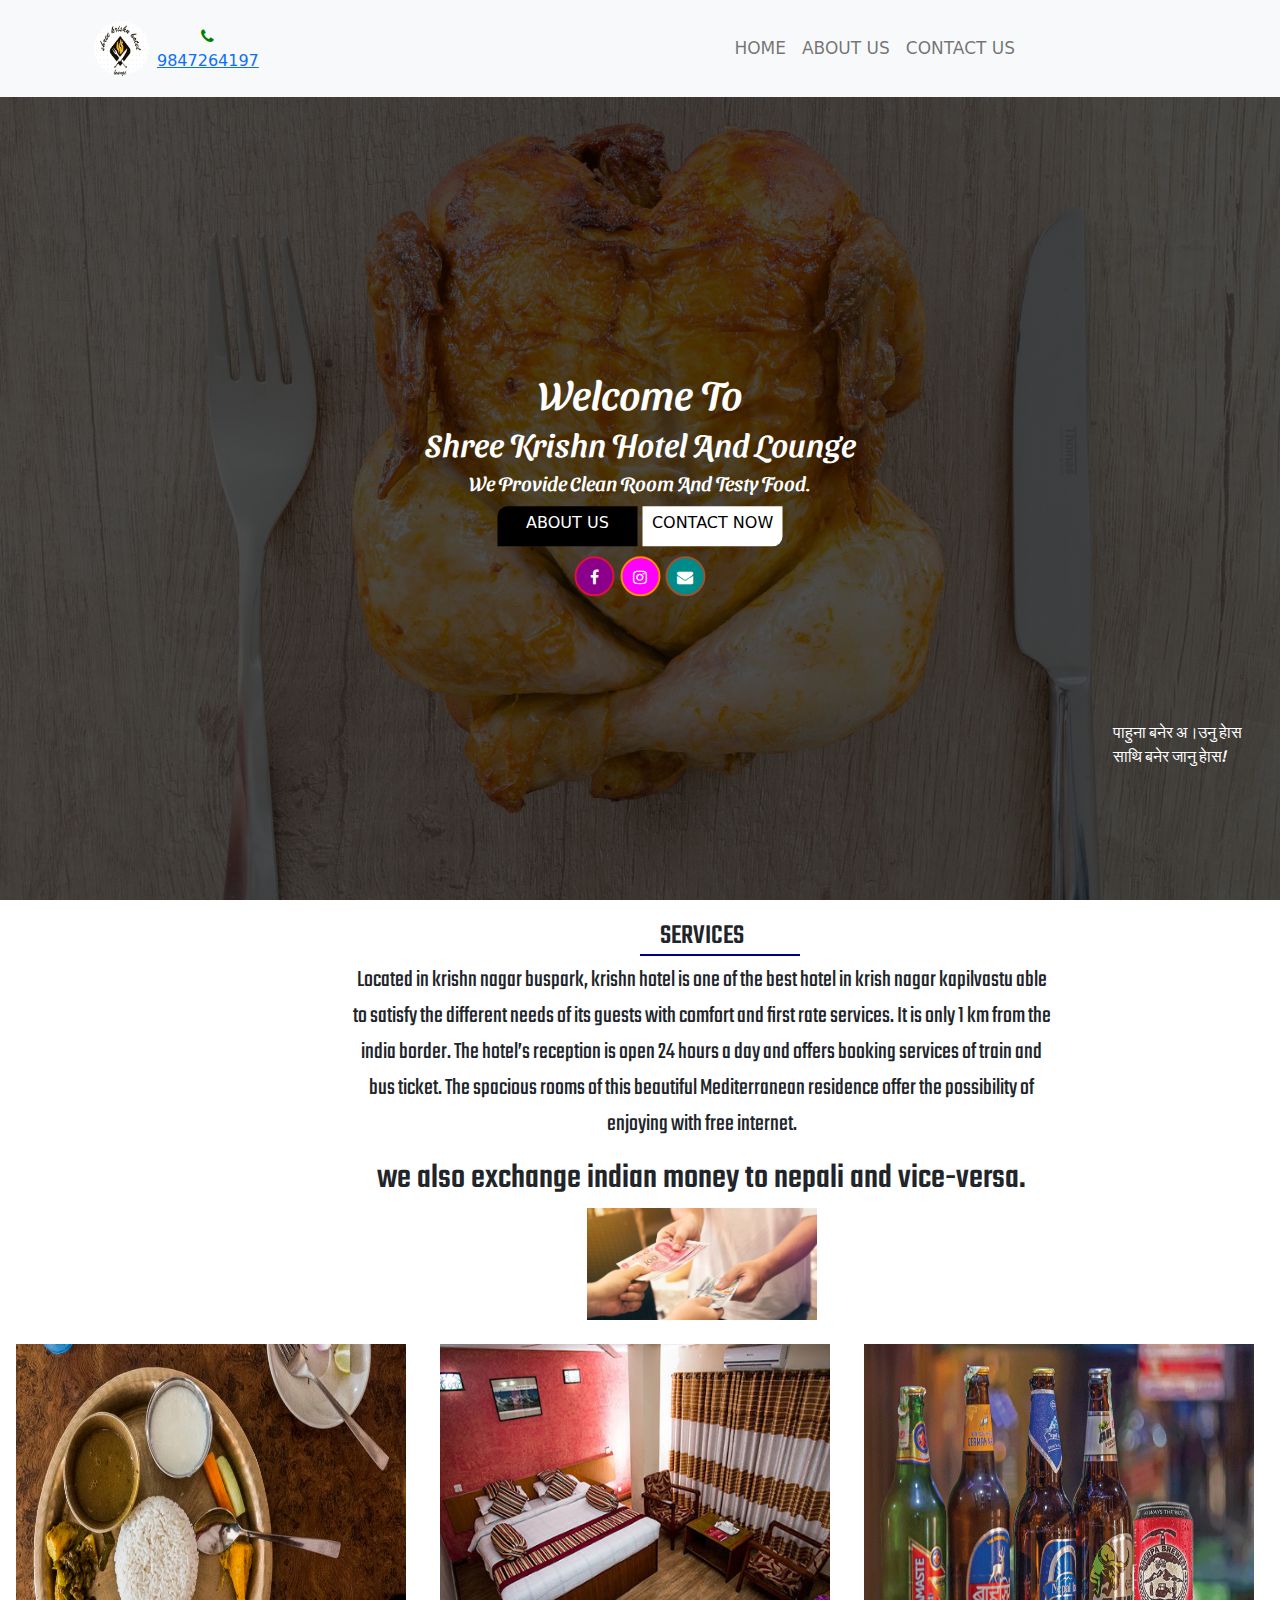
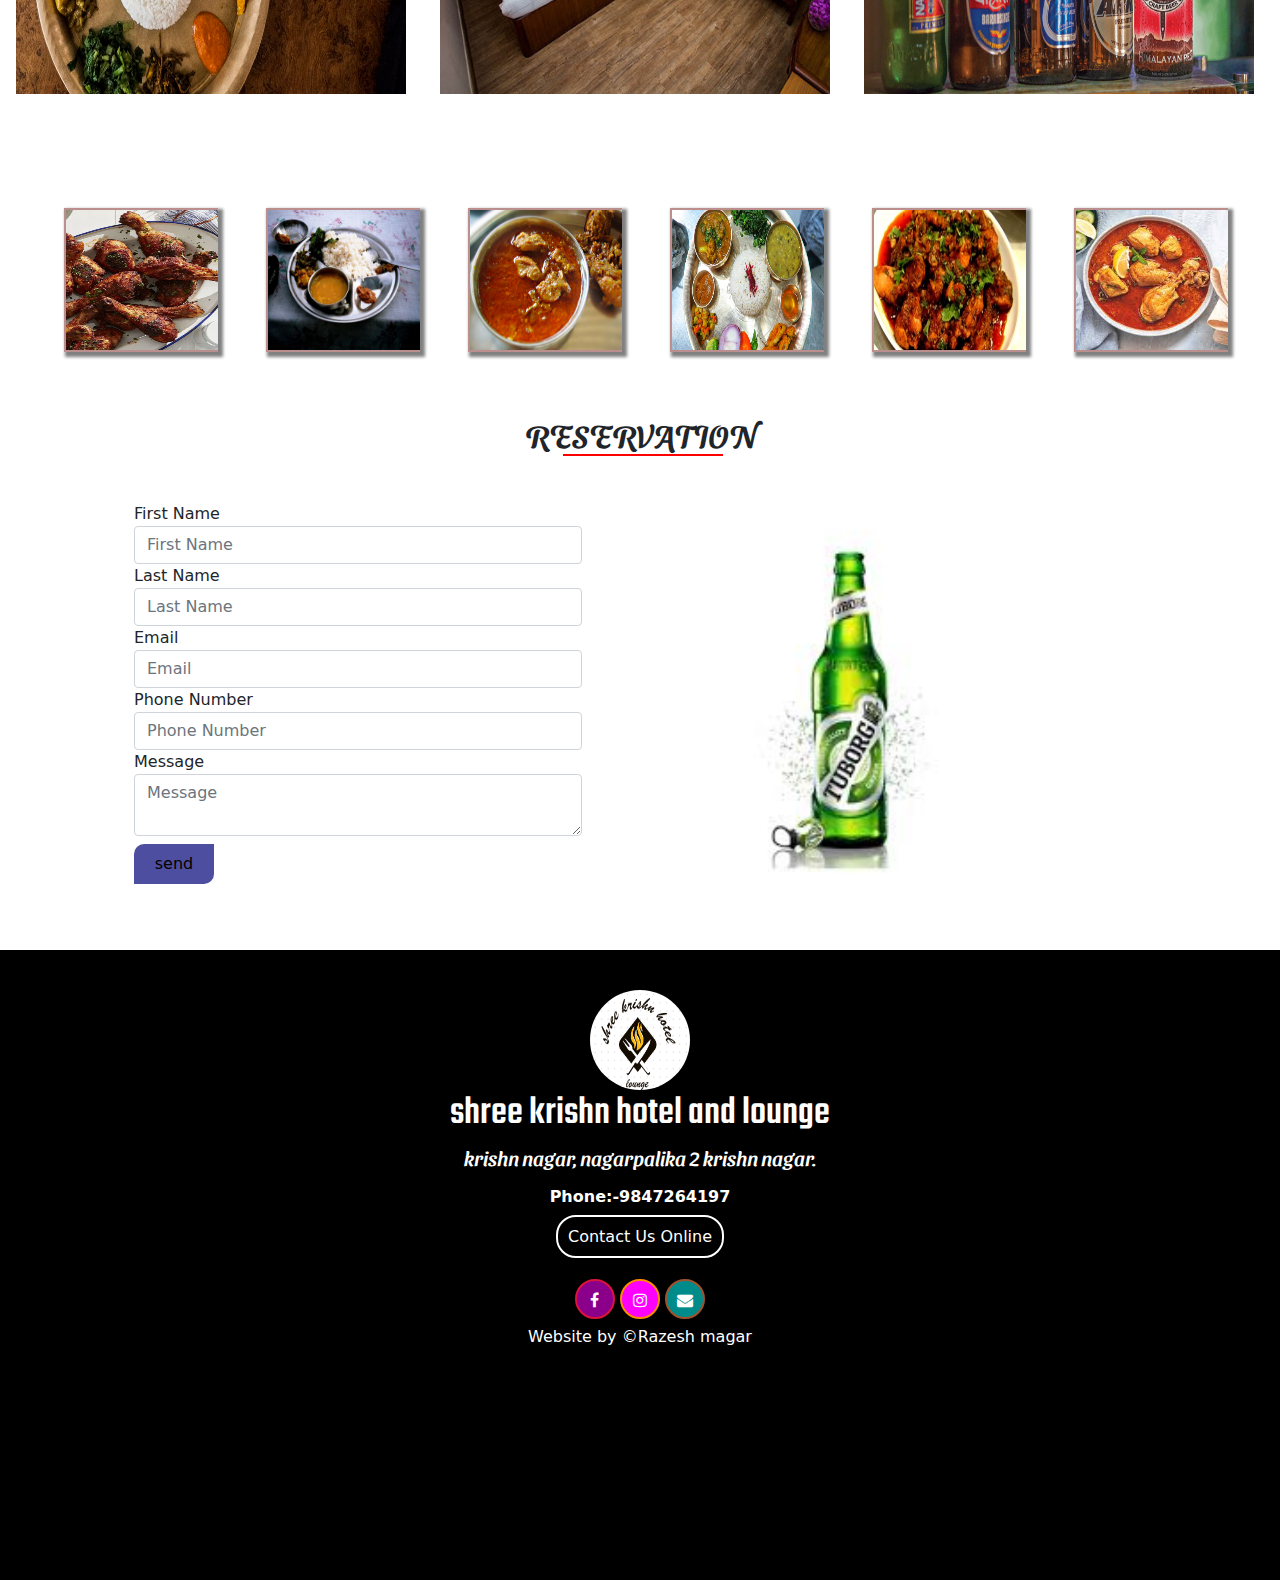
<file: index.html>
<!DOCTYPE html>
<html lang="en">
<head>
    <meta charset="UTF-8">
    <meta name="viewport" content="width=device-width, initial-scale=1.0">
    <title>krishn hotel</title>
    <link rel="icon" href="./images/favicon.ico">
    <link rel="stylesheet" href="css/style.css">
    <link rel="stylesheet" href="css/bootstrap.css">
    <link href="https://fonts.googleapis.com/css2?family=Dancing+Script:wght@700&display=swap" rel="stylesheet">
   <!------font awesome cdn link--> 
    <link rel="stylesheet" href="https://stackpath.bootstrapcdn.com/font-awesome/4.7.0/css/font-awesome.min.css" integrity="sha384-wvfXpqpZZVQGK6TAh5PVlGOfQNHSoD2xbE+QkPxCAFlNEevoEH3Sl0sibVcOQVnN" crossorigin="anonymous">
</head>
<body>
    <!------header section-->
    <div class="header">
        <!---------navbar section-->
        <div class="navbar navbar-expand-md fixed-top bg-light navbar-light nav-navbar">
            <div class="container">
               
                <a href="#" class="navbar-brand font-weight-bold m-2"><img src="./images/logo.png" alt="" class="logo"></a>
                <a href="#" class="text-center phone"><i class=" fa fa-phone"></i> 9847264197</a>
                <button class="navbar-toggler nav-icon" type="buttton" data-toggle="collapse" data-target="#nav">
                <span class="navbar-toggler-icon"></span>
              </button>
             <div class="collapse navbar-collapse"></div>

             <div class="collapse navbar-collapse" id="nav">
                <ul class="navbar-nav text-center text-uppercase">
                    <li class="nav-item active "><a href="#" class="nav-link">HOME</a></li>
                    <li class="nav-item "><a href="./about.html" class="nav-link">about us</a></li>
                    <li class="nav-item "><a href="./contact.html" class="nav-link">contact us</a></li>

                </ul>
              </div>
            
            </div>
        

        </div>
        <!---------navbar section end-->
        <!-------- content start-->
        <div class="section-1">
            <div class="content">
                <h1>welcome to </h1>
            <h2>shree krishn hotel and lounge
            <h5>we provide clean  room and  testy food.</h5>
            
            <div class="contact-us">
                <a href="./about.html"id="about">about us</a>
                <a href="./contact.html" id="contact-us">contact Now</a></a>
            </div>
            <!---------social icon-->
            <div class="social-media">
               
                <a href="#"> <i class="fa fa-facebook"></i></a>
                <a href="#"> <i class="fa fa-instagram"></i></a>
                <a href="#"> <i class="fa fa-envelope"></i></a>
            </div>
           
        </div>
        <div class="bonus-content">
            <p>पाहुना बनेर अ।उनु हाेस <br>
                साथि बनेर जानु हाेस!
            </p>
        </div>
            <!-------------------social icon ends-->
            
        </div>

    </div>
    <!-------------content ends-->
    <!--------------------services start-->
    <div class="services">
        <div class="container">
        <div class="service-description">
        <h3>services</h3>
        <p>Located in krishn nagar buspark, 
             krishn hotel is one of the best hotel in krish nagar kapilvastu able to satisfy
            the different needs of its guests with comfort and first rate services.
              It is only 1 km  from the india border.
              The hotel’s reception is open 24 hours a day and offers booking services 
              of train and bus ticket.
              The spacious rooms of this beautiful Mediterranean residence offer the possibility 
              of enjoying with free internet. 
               <h6>we also exchange indian money to nepali and vice-versa.</h6>
               <img src="./images/exchange.jpg" alt="" class="services-img">
            </p>
        </div>
        </div>
      <div class="container-fluid">
        <div class="row my-4">
            <div class="col-lg-4 col-md-4 col-12">
                <div class="image">
                    <img src="./images/dalbhat1.jpg" alt="">
                </div>
             </div>
            <div class="col-lg-4 col-md-4 col-12">
             <div class="image">
                 <img src="./images/room1.jpg" alt="">
             </div>
          </div>
          <div class="col-lg-4 col-md-4 col-12">
            <div class="image">
                <img src="./images/wine.png" alt="">
            </div>
         </div>
        
    </div>
</div>
    <!----------services 1 start-->
    <div class="services1">
        <div class="container-fluid">
            <div class="row my-5">
                <div class="col-lg-1 col-md-2 col-10 mx-5 my-3">
                    <div class="images">
                      
                        <img src="./images/chikn1.jpg" alt="">
                       
                    </div>
                </div>
                <div class="col-lg-1 col-md-2 col-10 mx-5 my-3">
                    <div class="images">
                        <img src="./images/dal1.jpg " alt="">
                    </div>
                </div>
                <div class="col-lg-1 col-md-2 col-10 mx-5 my-3">
                    <div class="images">
                        <img src="./images/chikn3.jpg" alt="">
                    </div>
                </div>
                <div class="col-lg-1 col-md-2 col-10 mx-5 my-3">
                    <div class="images">
                        <img src="./images/dalbhat.jpg" alt="">
                    </div>
                </div>
                <div class="col-lg-1 col-md-2 col-10 mx-5 my-3">
                    <div class="images">
                        <img src="./images/chiken2.jpg" alt="">
                    </div>
                </div>
                <div class="col-lg-1 col-md-2 col-10 mx-5 my-3">
                    <div class="images">
                        <img src="./images/chiken4.jpg" alt="">
                    </div>
               

            </div>
        </div>
    </div>
    <!-----------services end-->
    <!--------------reservation start-->
<div class="section-2" id="section-2">
    <h2>RESERVATION</h2>
    <div class="container">
        <div class="row my-5">
            <div class="col-lg-5 col-md-10 col-10 mx-5">
                <form action="#">
                    <label>First Name</label>
                    <input type="text" class="form-control" placeholder="First Name" required>
                    <labe>Last Name</label>
                    <input type="text" class="form-control" placeholder="Last Name" required>
                    <label>Email</label>
                    <input type="text" class="form-control" placeholder="Email" required>
                    <label>Phone Number</label>
                    <input type="tel" class="form-control" placeholder="Phone Number" required>
                    <label>Message</label><br>
                  <textarea name="message" id="" cols="" rows="" placeholder="Message" class="form-control"></textarea>
                 <input type="submit" name="submit" class="submit" value="send">
                </form>
            </div>
            <br>
            <div class="col-lg-3 col-md-12 col-8">
                <div class="image3">
                    <img src="./images/wine2.jpg" alt="">
                </div>
            </div>
           
        </div>
    </div>
</div>
<!--------------------reservation end--> 
   <!---------------------footer start-->
   <footer>
       <img src="./images/logo.png" alt="">
      <h1>shree krishn hotel and lounge</h1>
      <h5>krishn nagar, nagarpalika 2 krishn nagar.</h5>
      <p>Phone:-9847264197</p>
      <a id="contact" href="#section-2">contact us online</a><br>
      <br>
      <div class="social-media">
               
        <a href="#"> <i class="fa fa-facebook"></i></a>
        <a href="#"> <i class="fa fa-instagram"></i></a>
        <a href="#"> <i class="fa fa-envelope"></i></a>
    </div>
      <a href="https://www.facebook.com/mgrrazesh/" id="byweb"> Website by &copyRazesh magar</a>
</footer>

   <!----------------------foooter end-->
  <script src="js/bootstrap.js"></script>  
  <!----------------owl carousel cdn link-->
  <script src="https://code.jquery.com/jquery-3.5.1.js"></script>

</body>
</html>
</file>
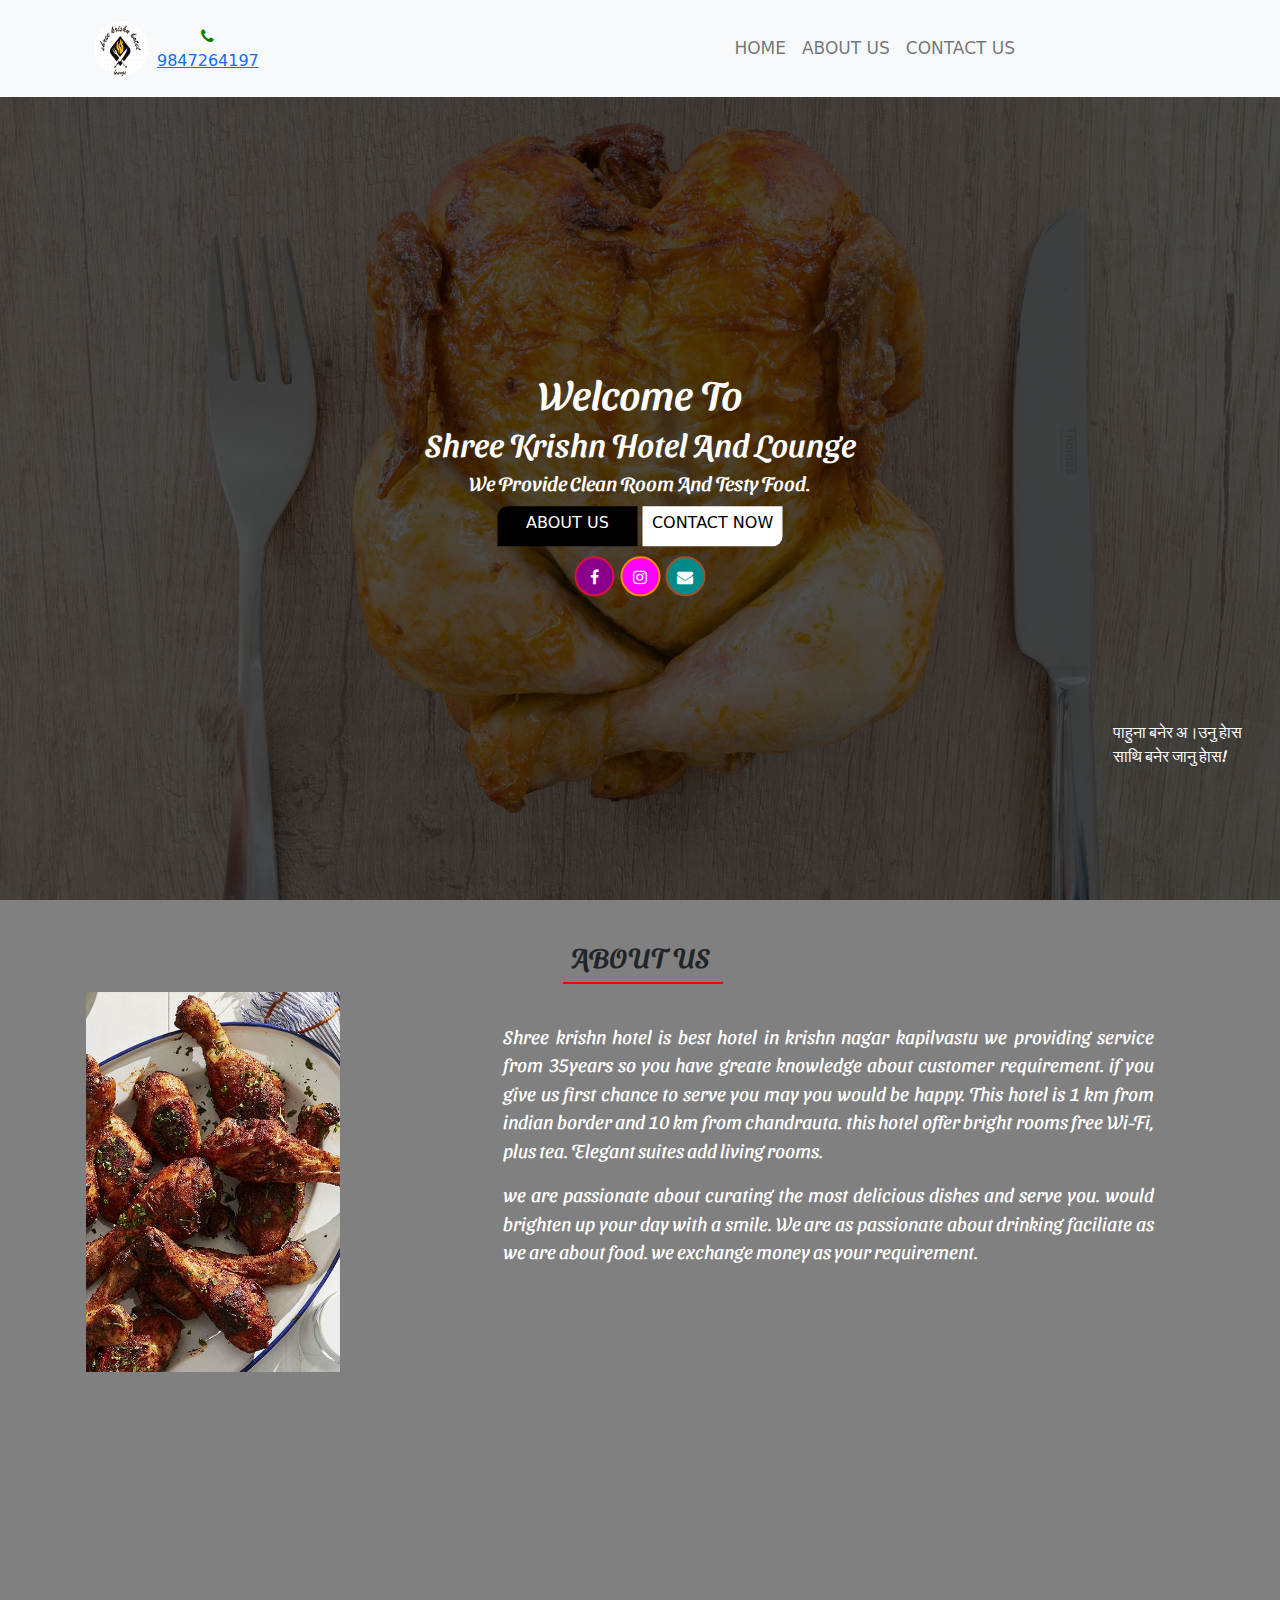
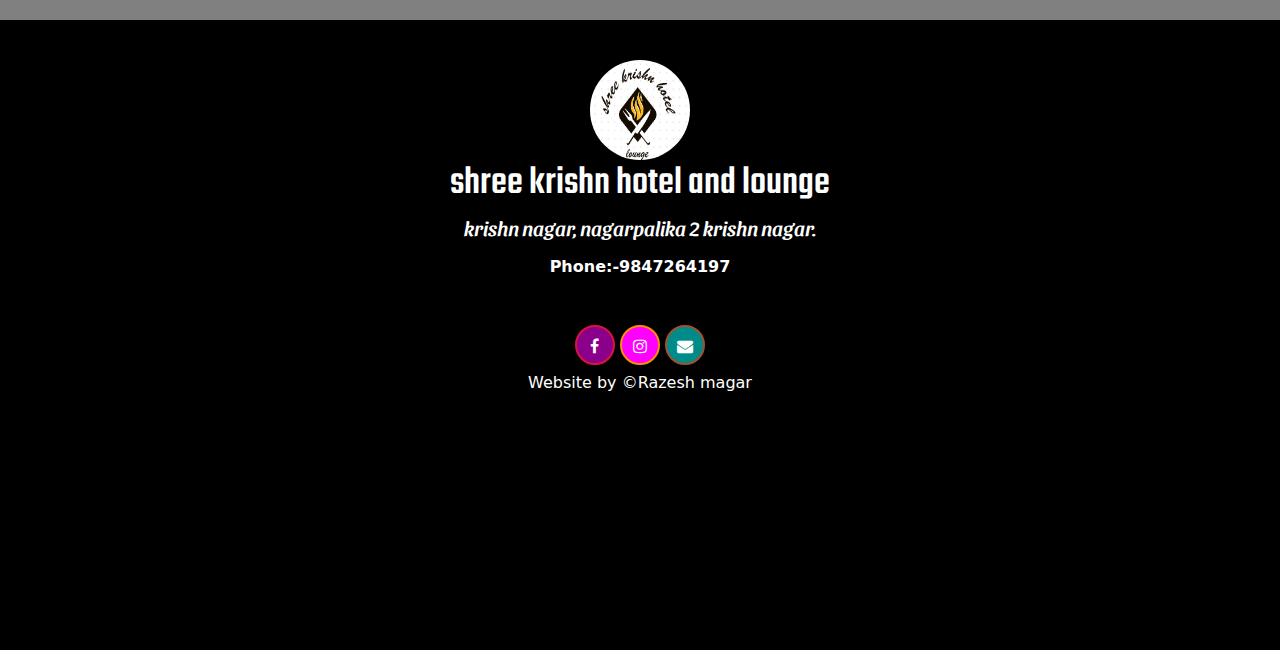
<file: about.html>
<!DOCTYPE html>
<html lang="en">
<head>
    <meta charset="UTF-8">
    <meta name="viewport" content="width=device-width, initial-scale=1.0">
    <title>krishn hotel</title>
    <link rel="icon" href="./images/favicon.ico">
    <link rel="stylesheet" href="css/style.css">
    <link rel="stylesheet" href="css/bootstrap.css">
    <link href="https://fonts.googleapis.com/css2?family=Dancing+Script:wght@700&display=swap" rel="stylesheet">
   <!------font awesome cdn link--> 
    <link rel="stylesheet" href="https://stackpath.bootstrapcdn.com/font-awesome/4.7.0/css/font-awesome.min.css" integrity="sha384-wvfXpqpZZVQGK6TAh5PVlGOfQNHSoD2xbE+QkPxCAFlNEevoEH3Sl0sibVcOQVnN" crossorigin="anonymous">
</head>
<body>
    <!------header section-->
    <div class="header">
        <!---------navbar section-->
        <div class="navbar navbar-expand-md fixed-top bg-light navbar-light">
            <div class="container">
               
                <a href="#" class="navbar-brand font-weight-bold m-2"><img src="./images/logo.png" alt="" class="logo"></a>
                <a href="#" class="text-center phone"><i class=" fa fa-phone"></i> 9847264197</a>
                <button class="navbar-toggler nav-icon" type="buttton" data-toggle="collapse" data-target="#nav">
                <span class="navbar-toggler-icon"></span>
            </button>
            <div class="collapse navbar-collapse"></div>

            <div class="collapse navbar-collapse" id="nav">
                <ul class="navbar-nav text-center text-uppercase">
                    <li class="nav-item active "><a href="./index.html" class="nav-link">HOME</a></li>
                    <li class="nav-item "><a href="#" class="nav-link">about us</a></li>
                    <li class="nav-item "><a href="./contact.html" class="nav-link">contact us</a></li>

                </ul>
            </div>
            
            </div>
        

        </div>
        <!---------navbar section end-->
        <!-------- content start-->
        <div class="section-1">
            <div class="content">
                <h1>welcome to </h1>
            <h2>shree krishn hotel and lounge
            <h5>we provide clean  room and  testy food.</h5>
            
            <div class="contact-us">
                <a href="#"id="about">about us</a>
                <a href="./contact.html" id="contact-us">contact Now</a></a>
            </div>
            <!---------social icon-->
            <div class="social-media">
               
                <a href="#"> <i class="fa fa-facebook"></i></a>
                <a href="#"> <i class="fa fa-instagram"></i></a>
                <a href="#"> <i class="fa fa-envelope"></i></a>
            </div>
           
        </div>
        <div class="bonus-content">
            <p>पाहुना बनेर अ।उनु हाेस <br>
                साथि बनेर जानु हाेस!
            </p>
        </div>
            <!-------------------social icon ends-->
            
        </div>

    </div>
    <!-------------content ends-->
    <!-------about us section--------->
    <div class="about-section">
        <div class="about-text">
            <h3>about us</h3>
        </div>
        <div class="container">
            <div class="row">
                <div class="col-lg-4 col-md-4 col-12">
                    <div class="about-image my-10">
                        <img src="./images/chikn1.jpg" alt="" style="height: 380px; margin-top: 10px; ">
                    </div>
                </div>
                <div class="col-lg-8 col-md-8 col-12">
                    <div class="about-content">
                    <p>Shree krishn hotel is best hotel in krishn nagar kapilvastu we providing service from 35years 
                        so you have greate knowledge about  customer requirement. if you give us first chance to serve you
                        may you would be happy.
                        This hotel is 1 km from indian border and 10 km from
                        chandrauta.
                       this hotel offer bright rooms free Wi-Fi,
                         plus tea. Elegant suites add living
                          rooms.</p>
                             <p>
                             we are passionate about curating
                                 the most delicious dishes and serve you.
                                  would brighten up your day
                                   with a smile.
                                     We are as passionate about drinking faciliate as we are about food.
                                     we exchange money as your requirement.
            

                                
                             </p>
                            </div>
                </div>
            </div>
        </div>
    </div>
    
   <!---------------------footer start-->
   <footer>
       <img src="./images/logo.png" alt="">
      <h1>shree krishn hotel and lounge</h1>
      <h5>krishn nagar, nagarpalika 2 krishn nagar.</h5>
      <p>Phone:-9847264197</p>

      <br>
      <div class="social-media">
               
        <a href="#"> <i class="fa fa-facebook"></i></a>
        <a href="#"> <i class="fa fa-instagram"></i></a>
        <a href="#"> <i class="fa fa-envelope"></i></a>
    </div>
      <a href="https://www.facebook.com/mgrrazesh/" id="byweb"> Website by &copyRazesh magar</a>
</footer>

   <!----------------------foooter end-->
  <script src="js/bootstrap.js"></script>  
  <!----------------owl carousel cdn link-->
  <script src="https://code.jquery.com/jquery-3.5.1.js"></script>

</body>
</html>
</file>
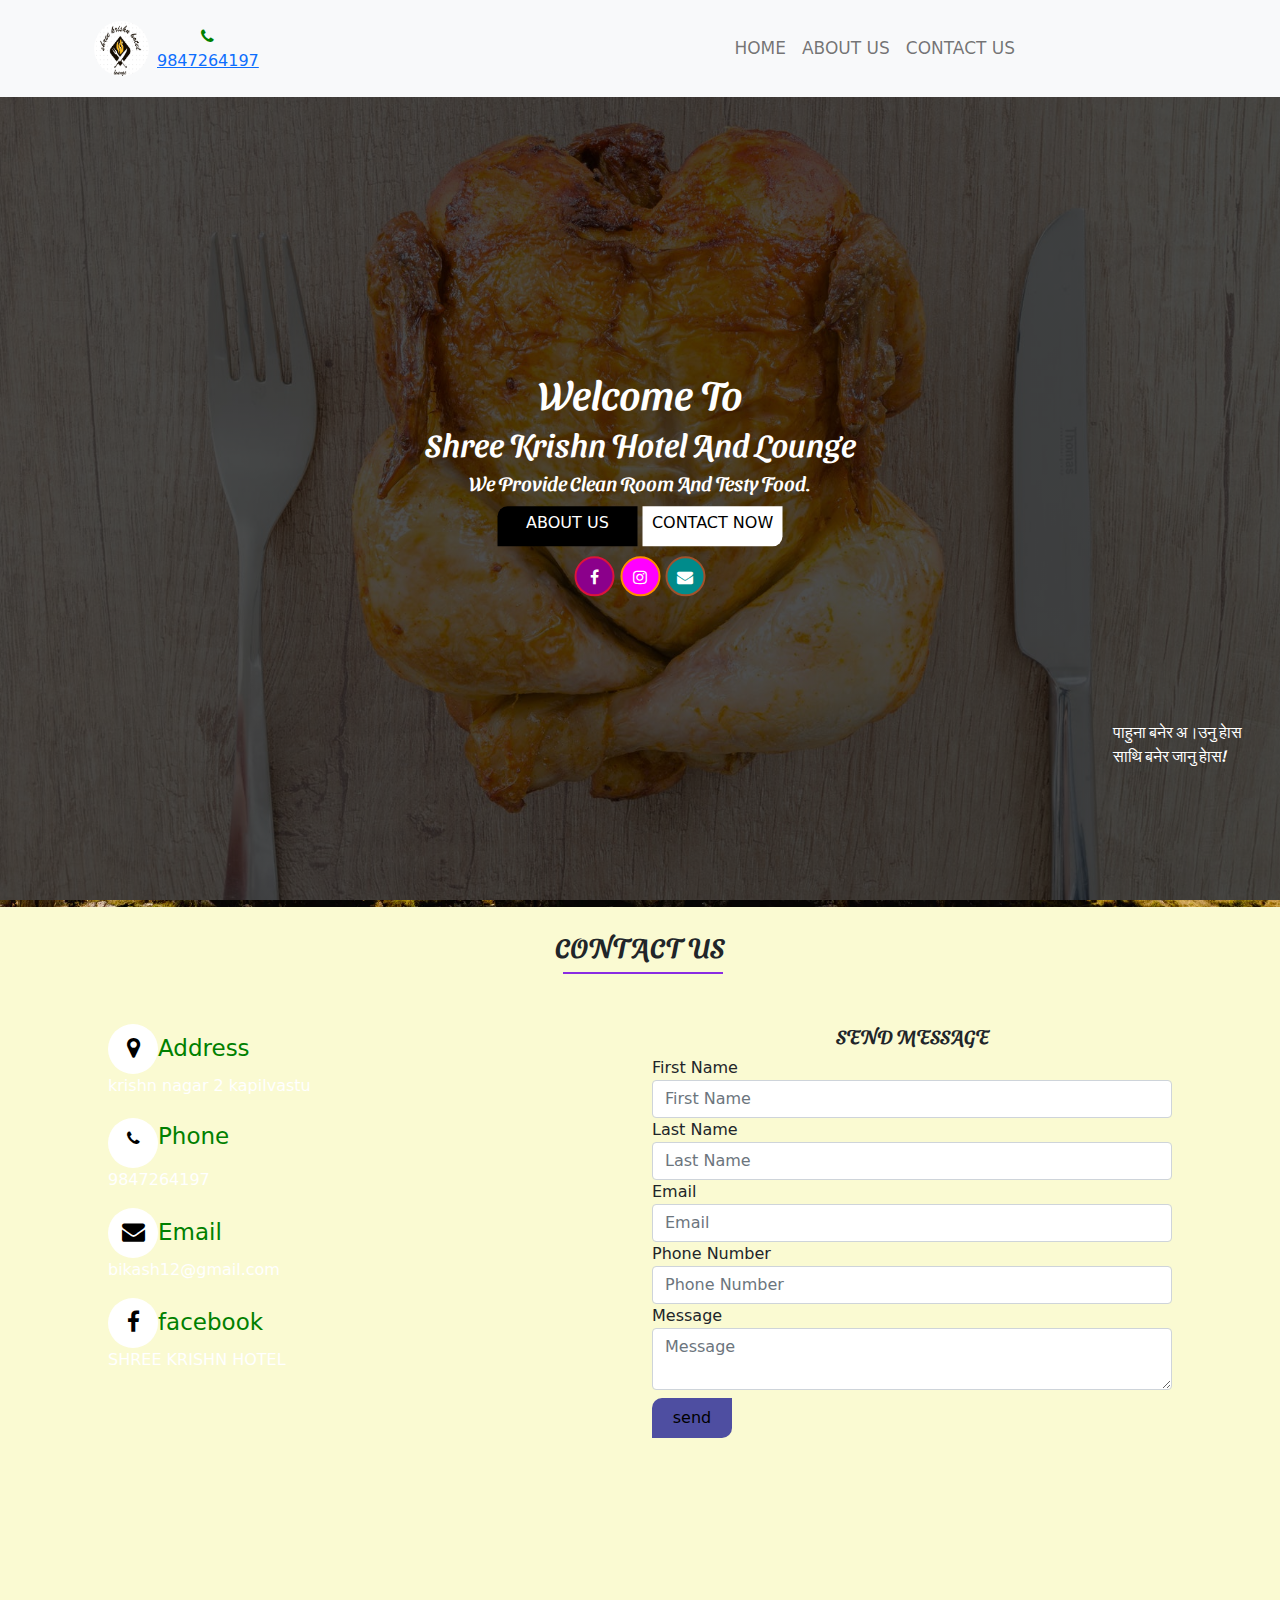
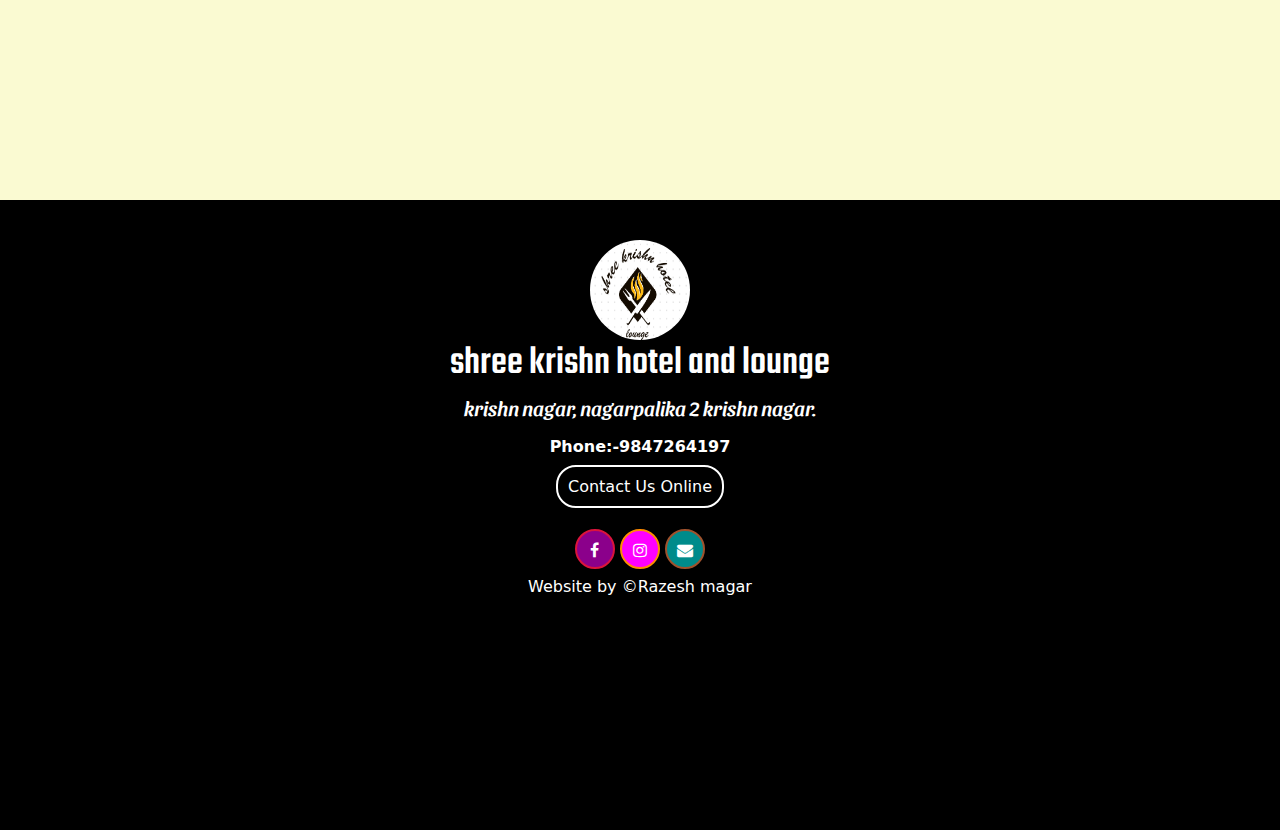
<file: contact.html>
<!DOCTYPE html>
<html lang="en">
<head>
    <meta charset="UTF-8">
    <meta name="viewport" content="width=device-width, initial-scale=1.0">
    <title>krishn hotel</title>
    <link rel="icon" href="./images/favicon.ico">
    <link rel="stylesheet" href="css/style.css">
    <link rel="stylesheet" href="css/bootstrap.css">
    <link href="https://fonts.googleapis.com/css2?family=Dancing+Script:wght@700&display=swap" rel="stylesheet">
   <!------font awesome cdn link--> 
    <link rel="stylesheet" href="https://stackpath.bootstrapcdn.com/font-awesome/4.7.0/css/font-awesome.min.css" integrity="sha384-wvfXpqpZZVQGK6TAh5PVlGOfQNHSoD2xbE+QkPxCAFlNEevoEH3Sl0sibVcOQVnN" crossorigin="anonymous">
</head>
<body>
    <!------header section-->
    <div class="header">
        <!---------navbar section-->
        <div class="navbar navbar-expand-md fixed-top bg-light navbar-light">
            <div class="container">
               
                <a href="#" class="navbar-brand font-weight-bold m-2"><img src="./images/logo.png" alt="" class="logo"></a>
                <a href="#" class="text-center phone"><i class=" fa fa-phone"></i> 9847264197</a>
                <button class="navbar-toggler nav-icon" type="buttton" data-toggle="collapse" data-target="#nav">
                <span class="navbar-toggler-icon"></span>
            </button>
            <div class="collapse navbar-collapse"></div>

            <div class="collapse navbar-collapse" id="nav">
                <ul class="navbar-nav text-center text-uppercase">
                    <li class="nav-item active "><a href="./index.html" class="nav-link">HOME</a></li>
                    <li class="nav-item "><a href="./about.html" class="nav-link">about us</a></li>
                    <li class="nav-item "><a href="#" class="nav-link">contact us</a></li>

                </ul>
            </div>
            
            </div>
        

        </div>
        <!---------navbar section end-->
        <!-------- content start-->
        <div class="section-1">
            <div class="content">
                <h1>welcome to </h1>
            <h2>shree krishn hotel and lounge
            <h5>we provide clean  room and  testy food.</h5>
            
            <div class="contact-us">
                <a href="./about.html"id="about">about us</a>
                <a href="#" id="contact-us">contact Now</a></a>
            </div>
            <!---------social icon-->
            <div class="social-media">
               
                <a href="#"> <i class="fa fa-facebook"></i></a>
                <a href="#"> <i class="fa fa-instagram"></i></a>
                <a href="#"> <i class="fa fa-envelope"></i></a>
            </div>
           
        </div>
        <div class="bonus-content">
            <p>पाहुना बनेर अ।उनु हाेस <br>
                साथि बनेर जानु हाेस!
            </p>
        </div>
            <!-------------------social icon ends-->
            
        </div>

    </div>
    <!-------------content ends-->

    <!-------contact---------->

    <div class="contact" id="connect">
        <div class="container">
          

              <div class="contact-text">

                
                <h3>contact us</h3></div>
                
                    <div class="row contact-form">
                       
                <div class="col-lg-6 col-md-12 col-12">
                    <div class="contact-info">
                   <a href="#"> <i class="fa fa-map-marker con-icon"> </i>Address</a>
                   <p>krishn nagar 2 kapilvastu</p>
                   <a href="#"> <i class="fa fa-phone con-icon"> </i>Phone</a>
                   <p>9847264197</p>
                   <a href="#"> <i class="fa fa-envelope con-icon"> </i>Email</a>
                   <p>bikash12@gmail.com</p>
                   <a href="#"> <i class="fa fa-facebook con-icon"> </i>facebook</a>
                   <p>SHREE KRISHN HOTEL</p>
                </div>
                </div>
                <div class="col-lg-6 col-md-12 col-12">
                 <h5 style="text-align:center">SEND MESSAGE</h5>
                        <form action="#">
                            <label>First Name</label>
                            <input type="text" class="form-control" placeholder="First Name" required>
                            <labe>Last Name</label>
                            <input type="text" class="form-control" placeholder="Last Name" required>
                            <label>Email</label>
                            <input type="text" class="form-control" placeholder="Email" required>
                            <label>Phone Number</label>
                            <input type="tel" class="form-control" placeholder="Phone Number" required>
                            <label>Message</label><br>
                          <textarea name="message" id="" cols="" rows="" placeholder="Message" class="form-control"></textarea>
                         <input type="submit" name="submit" class="submit" value="send">
                        </form>
                        </div>
                    </div>
                </div>
            </div>
        </div>
    </div>
   
   <!---------------------footer start-->
   <footer>
       <img src="./images/logo.png" alt="">
      <h1>shree krishn hotel and lounge</h1>
      <h5>krishn nagar, nagarpalika 2 krishn nagar.</h5>
      <p>Phone:-9847264197</p>
      <a id="contact" href="#connect">contact us online</a><br>
      <br>
      <div class="social-media">
               
        <a href="#"> <i class="fa fa-facebook"></i></a>
        <a href="#"> <i class="fa fa-instagram"></i></a>
        <a href="#"> <i class="fa fa-envelope"></i></a>
    </div>
      <a href="https://www.facebook.com/mgrrazesh/" id="byweb"> Website by &copyRazesh magar</a>
</footer>

   <!----------------------foooter end-->
  <script src="js/bootstrap.js"></script>  
  <!----------------owl carousel cdn link-->
  <script src="https://code.jquery.com/jquery-3.5.1.js"></script>

</body>
</html>
</file>
<file: css/style.css>
@import url('https://fonts.googleapis.com/css2?family=Sansita+Swashed:wght@500&display=swap');
@import url('https://fonts.googleapis.com/css2?family=Dancing+Script:wght@700&family=Sansita+Swashed:wght@500&family=Secular+One&family=Suwannaphum&display=swap');
@import url('https://fonts.googleapis.com/css2?family=Anton&family=Dancing+Script:wght@700&family=Lobster&family=Moul&family=Oswald:wght@500&family=Sansita+Swashed:wght@500&family=Suwannaphum&family=Teko:wght@300&display=swap');

/*
font-family: 'Dancing Script', cursive;
font-family: 'Sansita Swashed', cursive;
font-family: 'Secular One', sans-serif;
font-family: 'Suwannaphum', cursive;
font-family: 'Anton', sans-serif;
font-family: 'Lobster', cursive;
font-family: 'Moul', cursive;
font-family: 'Oswald', sans-serif;
font-family: 'Sansita Swashed', cursive;
font-family: 'Teko', sans-serif;
*/
{
    margin: 0;
    padding: 0;
    font-family: Cambria, Cochin, Georgia, Times, 'Times New Roman', serif;
}
a{
    text-decoration: none;
}

.fa-phone{
    color: green;
    font-size: 16px!important;
}

.logo{
    height: 55px;
    width: 55px;
    border-radius: 50px;
}

/*--------------navigation----------------*/
ul li a{
    font-size: 17px;
    transition: all 0.7s ease-in !important;
}
.active{
 color: darkmagenta !important;
}ul li a:hover{
    color: darkred !important;
}
/*-----------------content start-------*/
.section-1{
    height: 100vh;
    width: 100%;
    background: linear-gradient(rgba(0,0,0,0.7),rgba(0,0,0,0.7)),url(../images/chiken.jpeg);
    background-repeat: no-repeat;
    background-position: center;
    background-size: cover;
    
}
.content{
    position: absolute;
    text-align: center;
    left: 50%;
    color:#fff;
    text-transform: capitalize;
    top: 54%;
    transform: translate(-50%,-50%);}
    .content h1,h2,h5{
        font-family: 'Sansita Swashed', cursive;
    }
    .contact-us{
        margin: 5px;
        padding: 3px;

    }
    .contact-us a{
      
        display: inline-block;
        height: 40px;
        width: 140px;

        text-decoration: none;
        text-transform: uppercase;
        padding: 5px;
        transition: all 0.7s ease-in;
        
        }
        .contact-us #about{
            border-radius: 10px 0px 0px 0px;
            background-color: #000;
            color: #fff;
        }
        .contact-us #contact-us{
            border-radius: 0px 0px 10px 0px;
            background-color: #fff;
            color: #000;
        }.contact-us #about:hover{
            color: #000;
            background-color: #fff;
        }
        .contact-us #contact-us:hover{
            color: #fff;
            background-color: #000;
        }
        .social-media{
            margin: 4px;
            padding: 2px;

        }.social-media a{
            height: 40px;
            width: 40px;
            display: inline-block;
            border-radius: 50px;
            font-size: 16px;
            transition: all 0.7s ease;
           
            
            

        }
        .social-media a:nth-child(1){
            color: #fff;
            border: 2px crimson solid;
            background-color: darkmagenta;
            font-weight: 200px;
            line-height: 2.5;
        }
        .social-media a:nth-child(2){
            color: #fff;
            border: 2px darkorange solid;
            background-color: fuchsia;
            line-height: 2.5;
        }
        .social-media a:nth-child(3){
            color: #fff;
            border: 2px solid sienna;
            background-color: darkcyan;
            line-height: 2.5;
        }.social-media a:nth-child(1):hover{
            background-color: #fff;
            color: royalblue;
            border:  2px royalblue solid;
            box-shadow: 2px 2px 3px gray;
        }
        .social-media a:nth-child(2):hover{
            background-color: #fff;
            color: #CD5C5C;
            border:  2px#CD5C5C solid;
            box-shadow: 2px 2px 3px gray;
        }
        .social-media a:nth-child(3):hover{
            background-color: #fff;
            color: #F4D03F;
            border:  2px #F4D03F solid;
            box-shadow: 2px 2px 3px gray;
        }
        .bonus-content{
            position:  absolute;
            top: 80%;
            right: 3%;
            color: white;
            font-weight: initial;
        
        }
        .bonus-content p{
           font-family: 'lobster';
        }
        /*-----------------content ends-------*/
        /*-----------------services start-------*/
        .services{
            height: 100vh;
            width: 100%;
            
            
        }
        .services h3{
            margin-top: 20px;
            text-align: center;
            font-size: 28px;
            text-transform: uppercase;
          

        }
        .services h3:after{
            content: "";
            background-color: darkblue;
            height: 2px;
            width: 160px;
            position: absolute;
            display:block;
            left: 50%;
      
        }
        .service-description{
            width: 700px;
         text-align: center;
         font-size: 24px;
            margin-left: 24%;
            font-family: 'teko';
            
            
        }
        .services h6{
            font-size: 35px;
        }
        .services-img{
            width: 230px;
           
        }
       .services .image1{
            position: absolute;
            top: 130%;
            left: 0%;
          


       
        }
        .image1 img{
            height: 200px;
            width: 200px;  border-radius: 50%;
           
        }
        .image-content{
            display: flex;

        }
        .image{
            height: 400px;
            width: 400px;
            
           
        }.image img{
            height: 350px;
            width: 390px;
        }.image img:hover .overlay{
            opacity: 1;
            visibility: visible;
        }
        .overlay{
            position: absolute;
            top: 5px;
            left: 5px;
            right: 5px;
            bottom:5px;
            padding:20px;
            background:rgba(255, 255,255,0.95);
            opacity: 0;
            visibility: hidden;
            transition: all 0.5;
            width: 237px;
        }
        #img{
            width: 564px;
            height: 350px;
        }
        /*---------------------services1-------*/
        .services1{
       
        }
        .images{
            border:solid rosybrown 2px;
            width: 154px;
            box-shadow: 3px 3px 3px 2px  gray;
         
            
           
        }
        .images img{
            transition: all 0.6s ease-in;
            height: 140px;
            width: 152px;
 

            
        }
        .images:hover img{
           transform: scale(0.9);
        }
        /*-----------------services end-------*/
        /*-----------------------reservation--------------*/
        .section-2 h2{
           text-align: center;
        }
        .section-2 h2:after{
            content: "";
            background-color: red;
            height: 2px;
            width: 160px;
            position: absolute;
            display:block;
            left: 44%;
        }
        .submit{
           
            position: absolute;
            margin: 8px 0;
            padding: 5px;
            background-color: rgb(78, 78, 161);
            height: 40px;
            width: 80px;
            border: none;
            display: block;
            outline: none;
            border-radius: 10px 0px 10px 0px;
        }
    .image3 img{
        height: 400px;
    
    }
    /*-------------------reservation end------*/
    /*-------------------------footer start--------------*/

    footer{
        color: #fff;
        height: 70vh;
        width: 100%;
        background-color: black;
        text-align: center;
        padding: 40px 30px;
    }
    footer h1{
        font-family: 'teko', cursive;
    }
    footer p{
        font-weight: bold;
        padding-top: 7px;
    }
    footer img{
        height: 100px;
        width: 100px;
        border-radius: 50px;
      
    }
    #contact{
        border:2px #fff solid;
        width:200px;
        padding: 10px;
        border-radius: 20px;
        text-decoration: none;
        text-transform: capitalize;
        transition: all 0.8s ease-in;
        margin: 30px 0;
        color: #fff;
    }
    #contact:hover{
        background-color: #fff;
        color: #000;
        border: 4px solid orange;

    }
    #byweb{
        text-decoration: none;
        color: #fff;
        right: 5%;
    }
   /*----------------about us page--------*/
.about-section{
    height: 80vh;
    width: 100%;
    background-color: gray;
}
.about-text{
    text-align: center;
    font-family: 'Sansita Swashed', cursive;
    padding-top: 40px;
    text-transform: uppercase;
}
.about-text:after{
    content: "";
    background-color: red;
    height: 2px;
    width: 160px;
    position: absolute;
    display:block;
    left: 44%;
}
.about-content{
    color: #fff;
    padding: 40px;
    text-align: justify;
    font-family: 'Sansita Swashed';
    font-size: 19px;
}

   /*----------------about us page ends-------*/


   /*-------------------contact us ---*/
.contact{
    height: 100vh;
    width: 100%;
    background-color: lightgoldenrodyellow;
    background-image: url(../images/hotel1.jpeg);
    
    padding: 10px;
    background-attachment: fixed;
    background-position: center;
    background-repeat: no-repeat;
    background-size: cover;

}
.contact-text{
    text-align: center;
    margin-top: 20px; 
    text-transform: uppercase;
    font-family: 'Sansita Swashed';
}
.contact-text:after{
    content: "";
    background-color: blueviolet;
    height: 2px;
    width: 160px;
    position: absolute;
    display:block;
    left: 44%;
}
.contact-form{

    margin: 60px 10px !important;
  
    height: 500px;
    
}
.contact-info p{
    color: #fff;

}
.contact-info a{
    text-decoration: none;
    text-align: center;
    line-height: 1.92;
    color: green;
    font-size: 23px;
}
.con-icon{
    background-color: white;
    height: 50px;
    width: 50px;
    color: #000;
    
    display: block;
    padding: 12px;
    border-radius: 50px;
}
    /*-------------------contact us page end--------*/
    /*----------------------media query started----*/


    @media screen and (max-width:1000px){
        .nav-item a{
            font-size: 16px!important;
        }
        .content h2{
            font-size: 25px;
        }.content h5{
            font-size: 16px;
        }
        .image img{
            width: 300px;
        }
        .service-description{
            width: 700px;
            margin-left: 4px;
        }
        .image{
            width: 230px;
        }
        .image img{
            width: 230px;
        }
       
    }
    @media screen and (max-width:740px){
   
    .image img{
        width: 590px;
    }
        .service-description{
            margin-left: 1px;
            width: 500px;
        }
        .images{
            width: 400px;
            height: 490px;

        }
        .images img{
            width: 400px;
            height: 490px;
        }.service-description h6{
            font-size: 23px;
        } .content h2{
            font-size: 21px;
        }.content h5{
            font-size: 14px;
        }
        .contact-us{
            display: inline-flex;
        }
    }
    @media screen and (max-width:620px){
        .image img{
            width: 550px;
        }  @media screen and (max-width:620px){
            .image img{
                width: 480px;
            }
            .service-description{
                width: 440px;
            }
            .images{
                width: 360px;
                height: 290px;
                margin: 4px 0;
            }
            .images img{
                width: 360px;
                height: 290px;
            }
        }
        @media screen and (max-width:513px){
            .image img{
                width: 450px;
            }
           
        }
        @media screen and (max-width:486px){
            .image img{
                width: 420px;
            }
            .service-description{
                width: 400px;
            }
        }  @media screen and (max-width:455px){
            .image img{
                width: 400px;
            }
            .service-description{
                width:390px;
            }
        }  }  @media screen and (max-width:440px){
            .image img{
                width: 380px;
            }
            .service-description{
                width:370px;
            }
            .images{
                width: 330px;
            }
            .images img{
                width: 330px;
            }
        }  @media screen and (max-width:400px){
            .image img{
                width: 340px;
            }
            .service-description{
                width:330px;
            }
            .images{
                width: 310px;
            }
            .images img{
                width: 310px;
            }
            .image3 img{
                width: 310px;
            }
        }
        @media screen and (max-width:392px){
            .images{
                width: 240px;
                height: 220px;
            }  .images img{
                width: 240px;
                height: 220px;
            }
            .image img{
                width: 290px;
            }
        }   @media screen and (max-width:365px){
            .service-description{
                width: 240px;
            }
        }
        @media screen and (max-width:345px){
            .service-description{
                width: 250px;
            }
            .image img{
                width: 260px;
            }
            .images img{
                width: 190px;
                height: 170px;
            }
            .images{
                width: 190px;
                height: 170px;
            }
            .image3 img{
                width: 210px;
            }
            .section-2 h2:after  {
           
                left: 23%;
            }
            .services h3:after{
                left: 23%;
            }    .contact-us a{
                width: 110px;
                font-size: 14px;
            }
        }
        /*------------about us----*/
        @media screen and (max-width:985px){
        .about-section{
            height: 90vh;
        }
    }
    @media screen and (max-width:765px){
        .about-section{
            height: 140vh;
        }
        .about-text:after{
            left: 40%;
        }
        .about-image img{
            width: 400px;
            margin-left: 10%;
        }
    }   @media screen and (max-width:500px){
      .about-content p{
          font-size: 17px;
      }
    }
    @media screen and (max-width:470px){
        .about-image img{
            width: 330px;
        }.about-text:after{
            left: 30%;
        } .about-content p{
            font-size: 14px;
        }
    }@media screen and (max-width:390px){
        .about-image img{
            width:260px ;}
    }@media screen and (max-width:330px){
        .about-image img{
            width:230px ;}
            .about-section{
                height: 160vh;
            }
    }@media screen and (max-width:280px){
        .about-image img{
            width:210px ;}
            .about-content p{
                font-size: 12px;
            }  
    }
  /*-----------------contact us section------------------*/
  @media screen and (max-width:990px){
      .contact{
          height: 140vh;
      } .contact-text:after{
        left: 42%;
    }
} @media screen and (max-width:800px){
    .contact-text:after{
        left: 28%;
    }
}@media screen and (max-width:550px){
    .contact-text:after{
        left: 27%;
    }
}@media screen and (max-width:275px){
    .contact-text:after{
        left: 11%;
    }  .contact{
        height: 160vh;
    } 
}

@media screen and (max-width:345px){
   .content h2{
       font-size: 17px;
   }
   .contact-text:after{
       left: 25%;
   }
}@media screen and (max-width:235px){
    .contact-text:after{
        left: 14%;
    }  .contact{
        height: 170vh;
    } 
}@media screen and (max-width:320px){
    .contact-text:after{
        left: 14%;
    }  .contact{
        height: 170vh;
    } 
}
</file>
